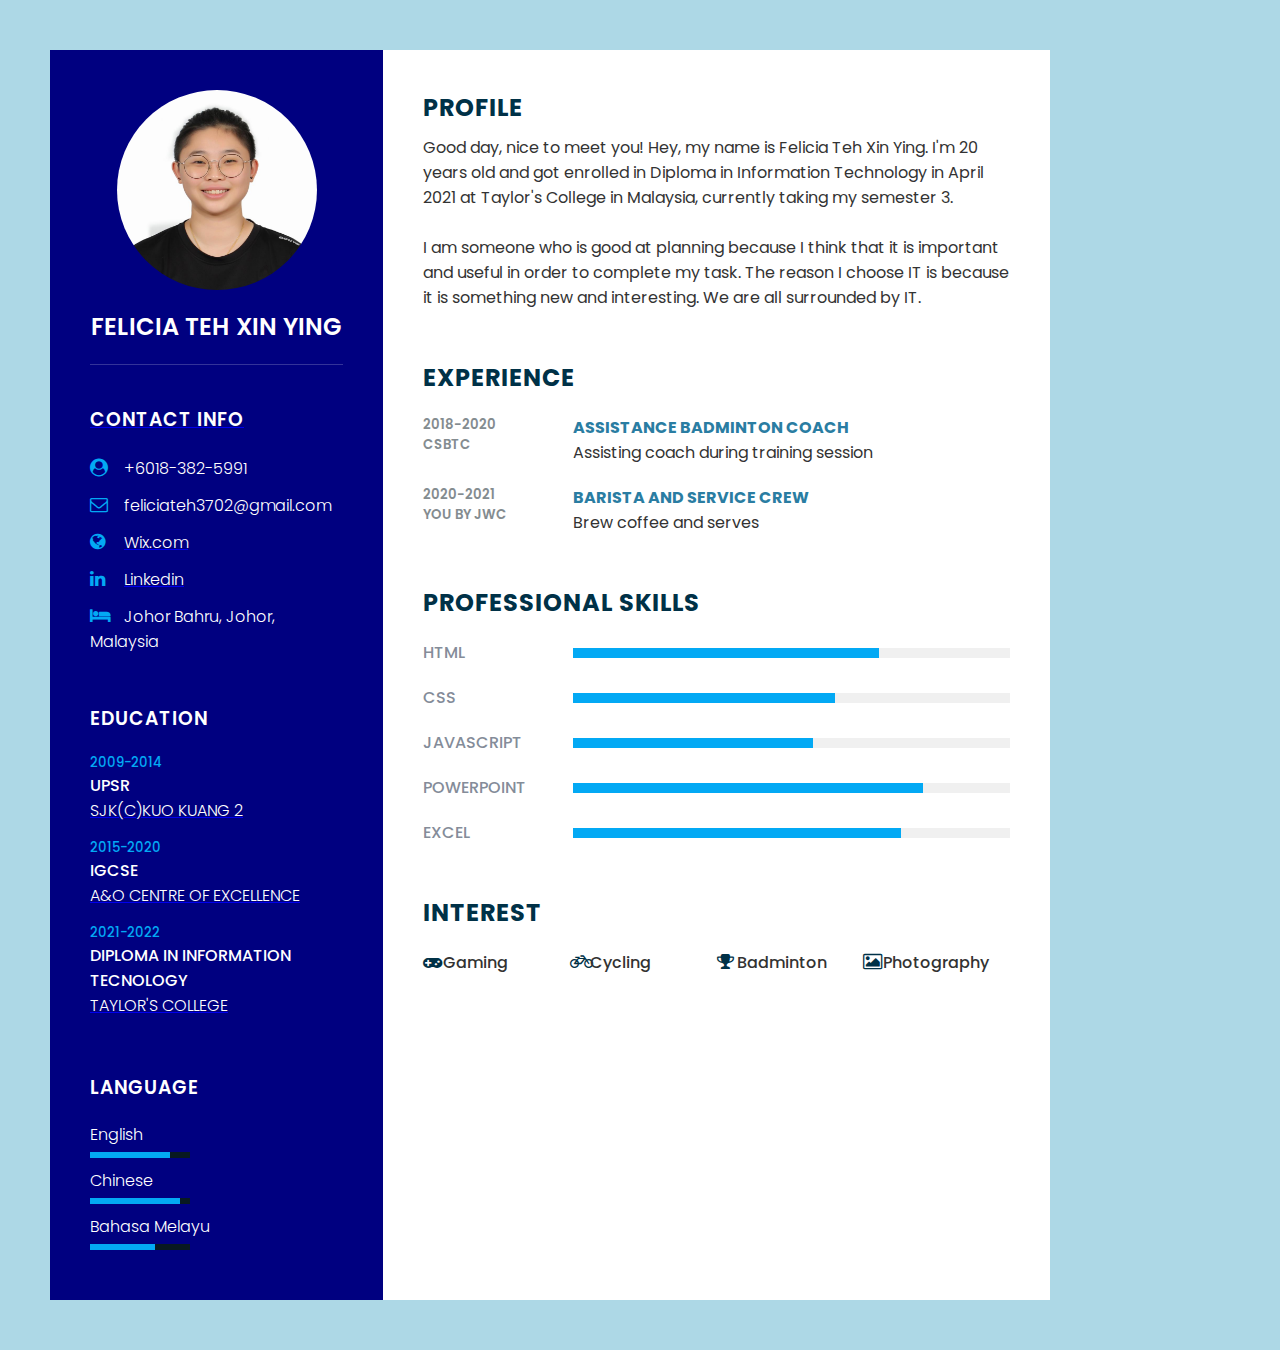
<file: index.html>
<!DOCTYPE html>
<html lang="en" dir="ltr">
  <head>
    <meta charset="utf-8">
    <meta name="viewport" content="width=device-width, initial-scale=1.0">
    <title>E-Resume</title>
    <link rel="stylesheet" href="https://cdnjs.cloudflare.com/ajax/libs/font-awesome/4.7.0/css/font-awesome.css"
    integrity="sha512-5A8nwdMOWrSz20fDsjczgUidUBR8liPYU+WymTZP1lmY9G6Oc7HlZv156XqnsgNUzTyMefFTcsFH/tnJE/+xBg=="
    crossorigin="anonymous"
    referrerpolicy="no-referrer" />
    <link rel="stylesheet" type="text/css" href="style.css">
  </head>
  <body>
    <div class="container">
      <div class="left_side">
       <div class="profiletext">
        <div class="imgBx">
        <img src="me.jpeg" alt="Profile picture not found!">
        </div>
        <h2>Felicia Teh Xin Ying</h2>
        </div>
        <div class="contactinfo">
        <a href="#Contact Info">
        <a href="contact.html">
        <h3 class="title"> Contact Info </h3></a>
        <ul>
        <li>
        <span class="icon"><i class="fa fa-user-circle" aria-hidden="true"></i></span>
        <span class="text"> +6018-382-5991</span>
        </li>
        <li>
        <span class="icon"><i class="fa fa-envelope-o" aria-hidden="true"></i></span>
        <span class="text"> feliciateh3702@gmail.com</span>
        </li>
        <li>
        <span class="icon"><i class="fa fa-globe" aria-hidden="true"></i></span>
        <a href="https://feliciateh3702.wixsite.com/website-3">
        <span class="text"> Wix.com </span></a>
        </li>
        <li>
        <span class="icon"><i class="fa fa-linkedin" aria-hidden="true"></i></span>
        <a href="https://www.linkedin.com/in/felicia-teh-24a37b195/">
        <span class="text"> Linkedin</span></a>
        </li>
        <li>
        <span class="icon"><i class="fa fa-bed" aria-hidden="true"></i></span>
        <span class="text"> Johor Bahru, Johor, Malaysia </span>
        </li>
        </ul>
        </div>

       <div class="contactinfo education">
         <h3 class="title"> Education </h3>
         <ul>
           <li>
             <h5> 2009-2014 </h5>
             <h4>UPSR</h4>
             <a href="https://www.facebook.com/JBC1037/">
             <h4>SJK(C)KUO KUANG 2</h4></a>
           </li>
           <li>
             <h5> 2015-2020 </h5>
             <h4>IGCSE</h4>
             <a href="https://www.google.com/maps/place/A%26O+Centre+Of+Excellence/@1.4794716,103.6853258,17z/data=!3m1!4b1!4m5!3m4!1s0x31da6e96cd221c9b:0x3543765dbde4dd9a!8m2!3d1.4794695!4d103.6875127">
             <h4>A&O CENTRE OF EXCELLENCE</h4></a>
           </li>
           <li>
             <h5> 2021-2022 </h5>
             <h4>DIPLOMA IN INFORMATION TECNOLOGY </h4>
             <a href="https://college.taylors.edu.my/en.html">
             <h4>TAYLOR'S COLLEGE</h4></a>
           </li>
         </ul>
       </div>
       <div class="contactinfo language">
         <h3 class="title"> Language </h3>
         <ul>
           <li>
            <span class="text"> English </span>
            <span class="percent">
            <div style="width: 80%;"></div>
            </span>
           </li>
           <li>
            <span class="text"> Chinese </span>
            <span class="percent">
            <div style="width: 90%;"></div>
            </span>
           </li>
           <li>
            <span class="text"> Bahasa Melayu </span>
            <span class="percent">
            <div style="width: 65%;"></div>
            </span>
           </li>
         </ul>
       </div>
      </div>

          <div class="right_side">
          <div class="about">
          <h2 class="title2"> Profile </h2>
          <p>Good day, nice to meet you! Hey, my name is Felicia Teh Xin Ying.
          I'm 20 years old and got enrolled in Diploma in Information Technology
          in April 2021 at Taylor's College in Malaysia, currently taking my semester 3.
          <br>
          <br>
          I am someone who is good at planning because I think that it is important and useful in order to complete my task.
          The reason I choose IT is because it is something new and interesting. We are all surrounded by IT. </p>
          </div>
          <div class="about">
          <h2 class="title2">Experience</h2>
          <div class="box">
          <div class="year_company">
          <h5>2018-2020</h5>
          <h5>CSBTC</h5>
          </div>
          <div class="text">
          <h4> Assistance Badminton Coach </h4>
          <p> Assisting coach during training session </p>
          </div>
          </div>
          <div class="box">
          <div class="year_company">
          <h5>2020-2021</h5>
          <h5>You By JWC </h5>
          </div>
          <div class="text">
          <h4> Barista and service crew </h4>
          <p> Brew coffee and serves  </p>
          </div>
          </div>
          </div>
          <div class=" about skills">
          <h2 class="title2">Professional Skills</h2>
          <div class="box">
          <h4>Html</h4>
          <div class="percent">
          <div style="width:70%;"></div>
          </div>
          </div>
          <div class="box">
          <h4>CSS</h4>
          <div class="percent">
          <div style="width:60%;"></div>
          </div>
          </div>
          <div class="box">
          <h4>Javascript</h4>
          <div class="percent">
          <div style="width:55%;"></div>
          </div>
          </div>
          <div class="box">
          <h4>Powerpoint</h4>
          <div class="percent">
          <div style="width:80%;"></div>
          </div>
          </div>
          <div class="box">
          <h4>Excel</h4>
          <div class="percent">
          <div style="width:75%;"></div>
          </div>
          </div>
          </div>
          <div class="about interest">
          <h2 class="title2">Interest</h2>
          <ul>
          <li><i class="fa fa-gamepad" aria-hidden="true"></i>Gaming</li>
          <li><i class="fa fa-bicycle" aria-hidden="true"></i>Cycling</li>
          <li><i class="fa fa-trophy" aria-hidden="true"></i>Badminton</li>
          <li><i class="fa fa-picture-o" aria-hidden="true"></i>Photography</li>
          </ul>
          </div>
          <script>alert("Most of the contain here are dummy info. Thank You");
          </script>



      </div>
    </div>
  </body>
</html>
</file>
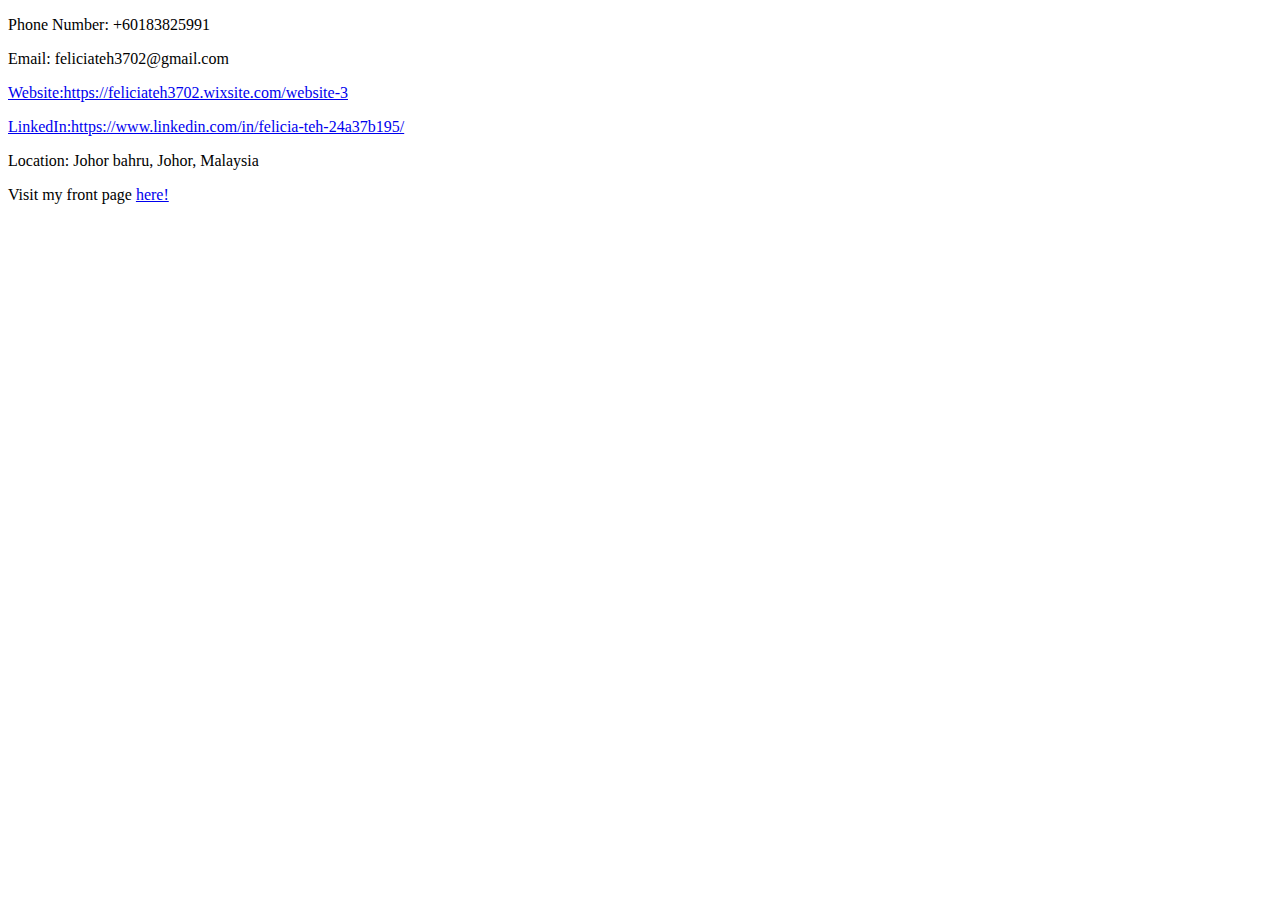
<file: contact.html>
<!DOCTYPE html>
<html lang="en" dir="ltr">
  <head>
    <meta charset="utf-8">
    <title>This page is for contact info.</title>
  </head>
  <body>
    <p> Phone Number: +60183825991 </p>
    <p> Email: feliciateh3702@gmail.com </p>
    <a href="https://feliciateh3702.wixsite.com/website-3">
    <p> Website:https://feliciateh3702.wixsite.com/website-3 </p></a>
    <a href="https://www.linkedin.com/in/felicia-teh-24a37b195/">
    <p>LinkedIn:https://www.linkedin.com/in/felicia-teh-24a37b195/ </p></a>
    <p>Location: Johor bahru, Johor, Malaysia </p>
    Visit my front page <a href="index.html"> here!<a>
  </body>
</html>
</file>
<file: style.css>
@import url('https://fonts.googleapis.com/css?family=Poppins:200,300,400,500,600,700,800,900&display=swap');
*
{
  margin:0;
  padding:0;
  box-sizing: border-box;
  font-family: 'Poppins', sans-serif;
}
body
{
  background:lightblue;
  display:flex;
  justify-context: center;
  align-items: center;
  min-height: 100vh
}
.container
{
  position: relative;
  width: 100%;
  max-width: 1000px;
  min-height: 1000px;
  margin: 50px;
  background: #fff;
  display: grid;
  grid-template-columns:1fr 2fr;
  box-shadow: \0 35px 55px rbga(0,0,0,0.1);
}
.container .left_side
{
  position: relative;
  background: #000080;
  padding: 40px
}
.profiletext
{
  position: relative;
  display: flex;
  flex-direction: column;
  align-items: center;
  padding-bottom: 20px;
  border-bottom: 1px solid rgba(255, 255, 255, 0.2);
}
.profiletext .imgBx
{
  position: relative;
  width: 200px;
  height: 200px;
  border-radius: 50%;
  overflow: hidden;
}
.profiletext .imgBx img
{
  position: absolute;
  top: 0;
  left: 0;
  width: 100%;
  height: 100%;
  object-fit: cover;
}
.profiletext h2
{
  color: #fff;
  font-size: 1.5em;
  margin-top: 20px;
  text-transform: uppercase;
  text-align: center;
  font-weight: 600;
  line-height: 1.4em;
}
.contactinfo
{
  padding-top: 40px
}
.title
{
  color: #fff;
  text-transform: uppercase;
  font-weight:600;
  letter-spacing: 1px;
  margin-bottom: 20px;
}
.contactinfo ul
{
  position: relative;
}
.contactinfo ul li
{
  position: relative;
  list-style:none;
  margin: 10px 0;
  cursor: pointer;
}
.contactinfo ul li .icon
{
  display:inline-block;
  width:30px;
  font-size: 18px;
  color: #03a9f4
}
.contactinfo ul li span
{
  color: #fff;
  font-weight: 300;
}
.contactinfo.education li
{
  margin-bottom: 15px;
}
.contactinfo.education h5
{
  color: #03a9f4;
  font-weight: 500;
}
.contactinfo.education h4:nth-child(2)
{
  color: #fff;
  font-weight: 500;
}
.contactinfo.education h4
{
  color: #fff;
  font-weight: 300;
}
.contactinfo.language .percent
{
  position:relative;
  width: 100px;
  height: 6px;
  background: #081921;
  display: block;
  margin-top: 5px;
}
.contactinfo.language .percent div
{
  position: absolute;
  top: 0;
  left: 0;
  height: 100%;
  background: #03a9f4;
}
.container .right_side
{
  position: relative;
  background: #fff;
  padding: 40px
}
.about
{
  margin-bottom: 50px
}
.about:last-child
{
  margin-bottom: 0;
}
.title2
{
  color: #003147;
  text-transform:uppercase;
  letter-spacing: 1px;
  margin-bottom: 10px;
}
p
{
  color: #333;
}
.about .box
{
  display:flex;
  flex-direction: row;
  margin: 20px 0;
}
.about .box .year_company
{
  min-width: 150px;
}
.about .box .year_company h5
{
  text-transform: uppercase;
  color: #848c90;
  font-weight:600;
}
.about .box .text h4
{
  text-transform:uppercase;
  color: #2a7da2;
  font-size: 16px;
}
.skills .box
{
  position: relative;
  width: 100%;
  display: grid;
  grid-template-columns: 150px 1fr;
  justify-content: center;
  align-items:center;
}
.skills .box h4
{
  text-transform: uppercase;
  color: #848c99;
  font-weight: 500;
}
.skills .box .percent
{
  position: relative;
  width: 100%;
  height:10px;
  background: #f0f0f0;
}
.skills .box .percent div
{
  position: absolute;
  top: 0;
  left: 0;
  height: 100%;
  background: #03a9f4;
}
.interest ul
{
  display: grid;
  grid-template-columns: repeat(4,1fr);
}
.interest ul li
{
  list-style: none;
  color: #333;
  font-weight: 500;
  margin: 10px 0;
}
.interest ul li .fa
{
  color: #003147;
  font-size: 18px;
  width: 20px
}
@media (max-width:1000px)
{
  .container
  {
    margin:10px;
    grid-template-columns: repeat(1,1fr);
  }
  .interest ul
  {
    grid-template-columns: repeat(2,1fr);
  }
}
@media (max-width:600px)
{
  .about .box
  {
    flex-direction: column;
  }

  .about .box .year_company
  {
    margin-bottom:5px;
  }
  .interest ul
  {
    grid-template-columns: repeat(1,1fr);
  }
  .skills .box
  {
    grid-template-columns: repeat(1,1fr)
  }
}
</file>
